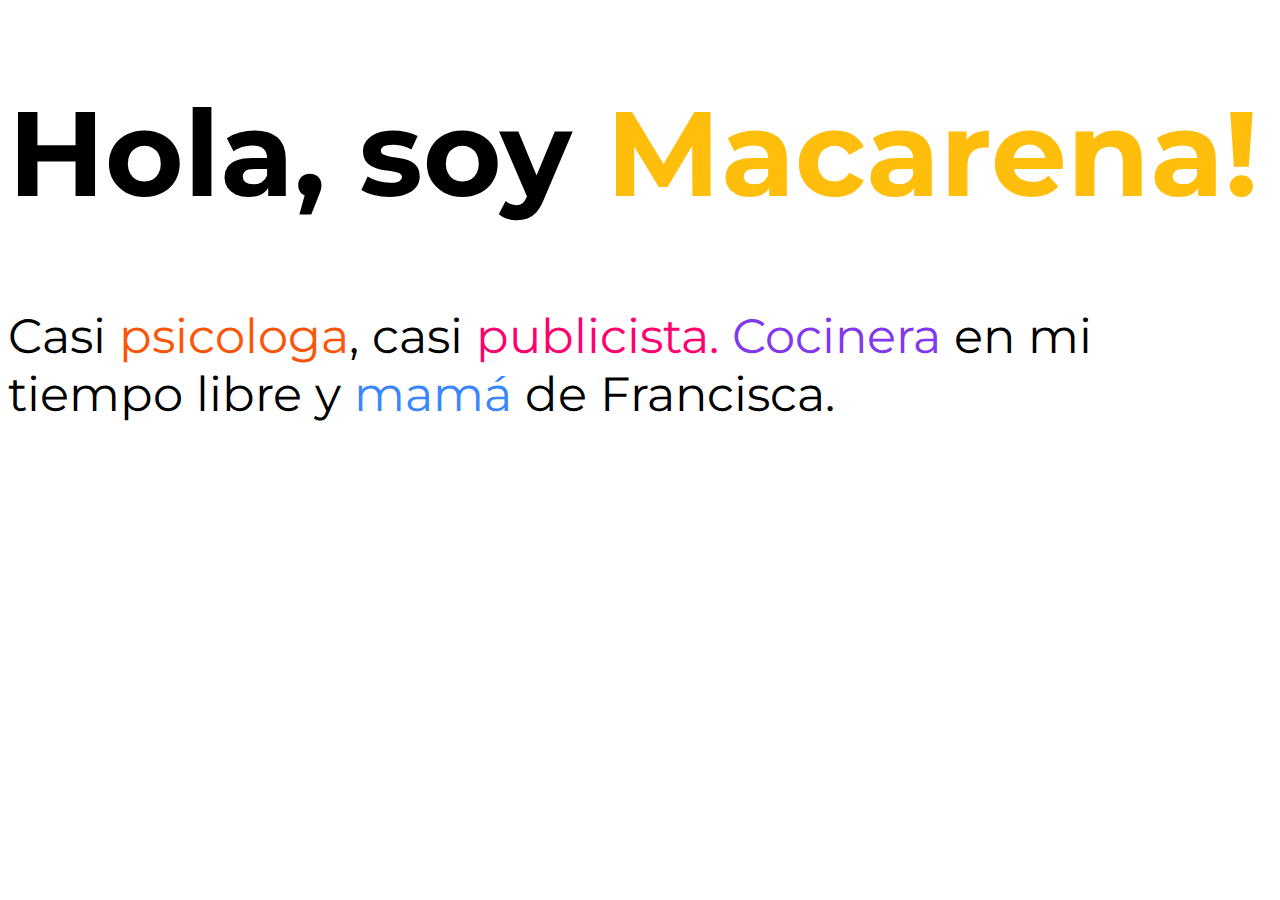
<file: index.html>
<!DOCTYPE html>
<html lang="en">
<head>
    <meta charset="UTF-8">
    <meta name="viewport" content="width=device-width, initial-scale=1.0">
    <title>Document</title>
</head>
<link rel="stylesheet" href="./style.css/style.css">

<body>
        <h1>
            <span class="Montserrat" > Hola, soy <span class="macarena">Macarena!</span> </h1>                        

        <p> 
            <span class="Montserrat">
            Casi <span class= "psicologa"> psicologa</span>, casi<span class="publicista"> publicista.</span> <span class="cocinera">Cocinera</span> en mi tiempo libre y <span class= "mama">mamá</span> de Francisca.</p>
            </span>

        </body>
</html>
</file>
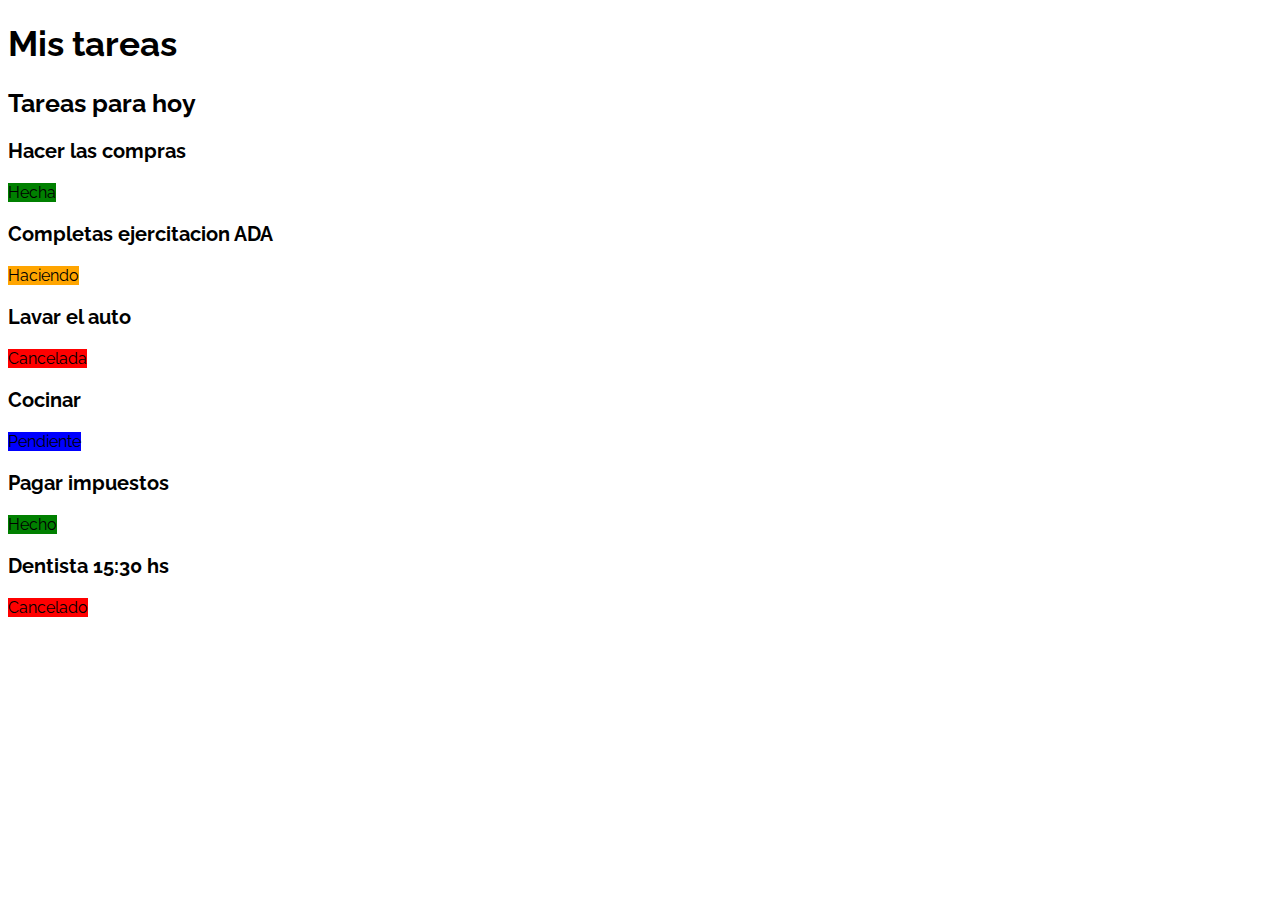
<file: index10.html>
<!DOCTYPE html>
<html lang="en">
<head>
    <meta charset="UTF-8">
    <meta name="viewport" content="width=device-width, initial-scale=1.0">
    <title>Document</title>
</head>

<link rel="stylesheet" href="./style.css/style10.css">

<body>

   <div class="fuente">
    <h1>Mis tareas</h1>
        <h2>Tareas para hoy</h2>
            <h3>Hacer las compras</h3>
            <span class="hecho">Hecha</span>
            <h3>Completas ejercitacion ADA</h3>
            <span class="haciendo">Haciendo</span>
            <h3>Lavar el auto</h3>
            <span class="cancel">Cancelada</span>
            <h3>Cocinar </h3>
            <span class="pendiente">Pendiente</span>
            <h3>Pagar impuestos</h3>
            <span class="hecho">Hecho</span>
            <h3>Dentista 15:30 hs</h3>
            <span class="cancel">Cancelado</span>
</div>

</body>
</html>
</file>
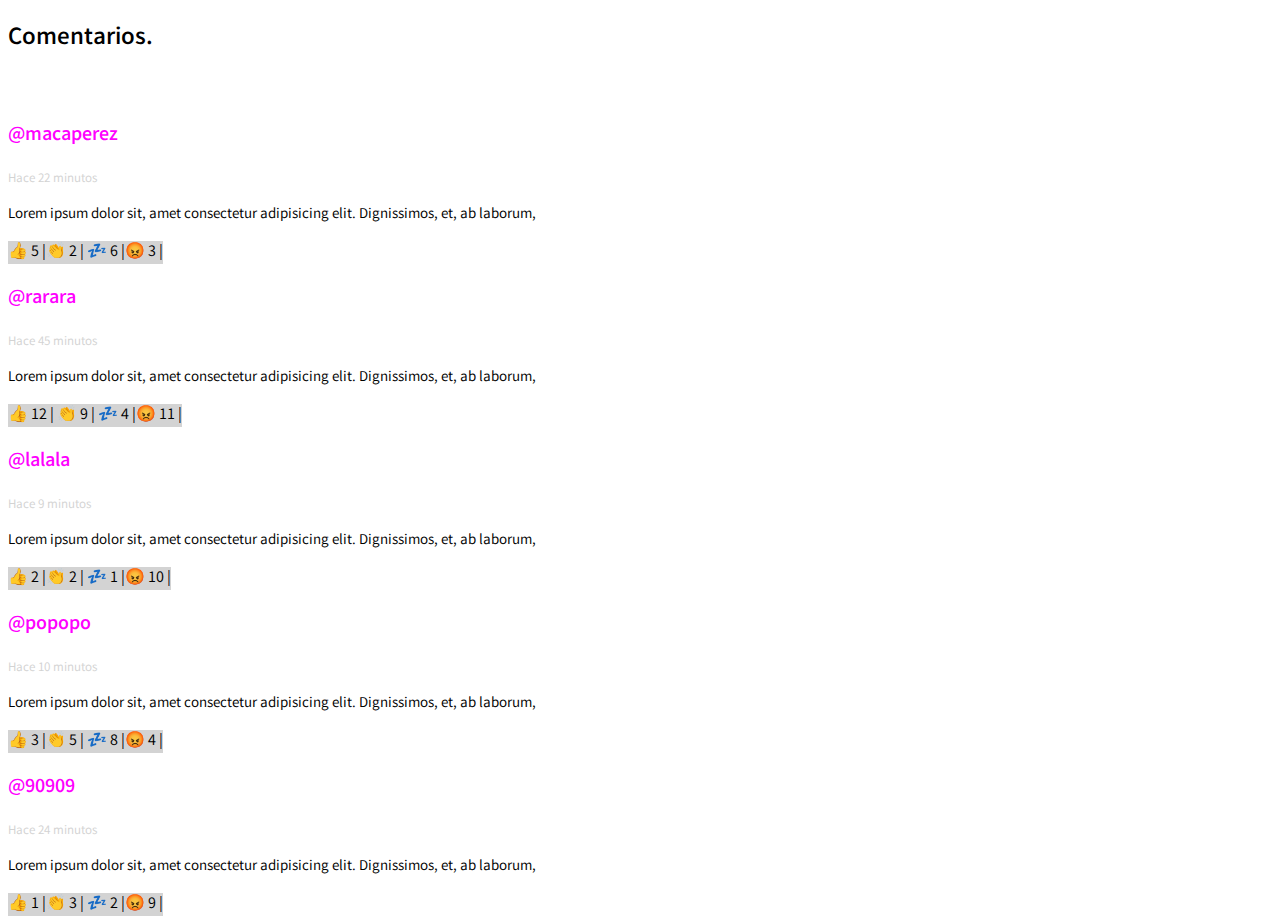
<file: index11.html>
<!DOCTYPE html>
<html lang="en">
<head>
    <meta charset="UTF-8">
    <meta name="viewport" content="width=device-width, initial-scale=1.0">
    <title>Document</title>
    
</head>

<link rel="stylesheet" href="./style.css/style11.css">

<body>
<div class="fuente">
    <h2>Comentarios.</h2>
<br>
        <h3><a href="htttp://a">@macaperez</a></h3> 
        <p class="fecha">Hace 22 minutos</p>
        <p>Lorem ipsum dolor sit, amet consectetur adipisicing elit. Dignissimos, et, ab laborum,</p>
        <span class="emoji">&#128077 5 |</span><span class="emoji">&#128079 2 | </span><span class="emoji">&#128164 6 |</span><span class="emoji">&#128545 3 |</span>
<br>
        <h3><a href="http://d">@rarara</a></h3> 
        <p class="fecha">Hace 45 minutos</p>
        <p>Lorem ipsum dolor sit, amet consectetur adipisicing elit. Dignissimos, et, ab laborum,</p>
        <span class="emoji">&#128077  12 | </span><span class="emoji">&#128079 9 | </span><span class="emoji">&#128164 4 |</span><span class="emoji">&#128545 11 |</span>
<br>
        <h3><a href="http://e">@lalala</a></h3> 
        <p class="fecha">Hace 9 minutos</p>
        <p>Lorem ipsum dolor sit, amet consectetur adipisicing elit. Dignissimos, et, ab laborum,</p>
        <span class="emoji">&#128077 2 |</span><span class="emoji">&#128079 2 | </span><span class="emoji">&#128164 1 |</span><span class="emoji">&#128545 10 |</span>
<br>
        <h3><a href="http:/">@popopo</a></h3> 
        <p class="fecha">Hace 10 minutos</p>
        <p>Lorem ipsum dolor sit, amet consectetur adipisicing elit. Dignissimos, et, ab laborum,</p>
        <span class="emoji">&#128077 3 |</span><span class="emoji">&#128079 5 | </span><span class="emoji">&#128164 8 |</span><span class="emoji">&#128545 4 |</span>
<br>
        <h3><a href="http://r">@90909</a></h3> 
        <p class="fecha">Hace 24 minutos</p>
        <p>Lorem ipsum dolor sit, amet consectetur adipisicing elit. Dignissimos, et, ab laborum,</p>
        <span class="emoji">&#128077 1 |</span><span class="emoji">&#128079 3 | </span><span class="emoji">&#128164 2 |</span><span class="emoji">&#128545 9 |</span>
</div>



</body>
</html>
</file>
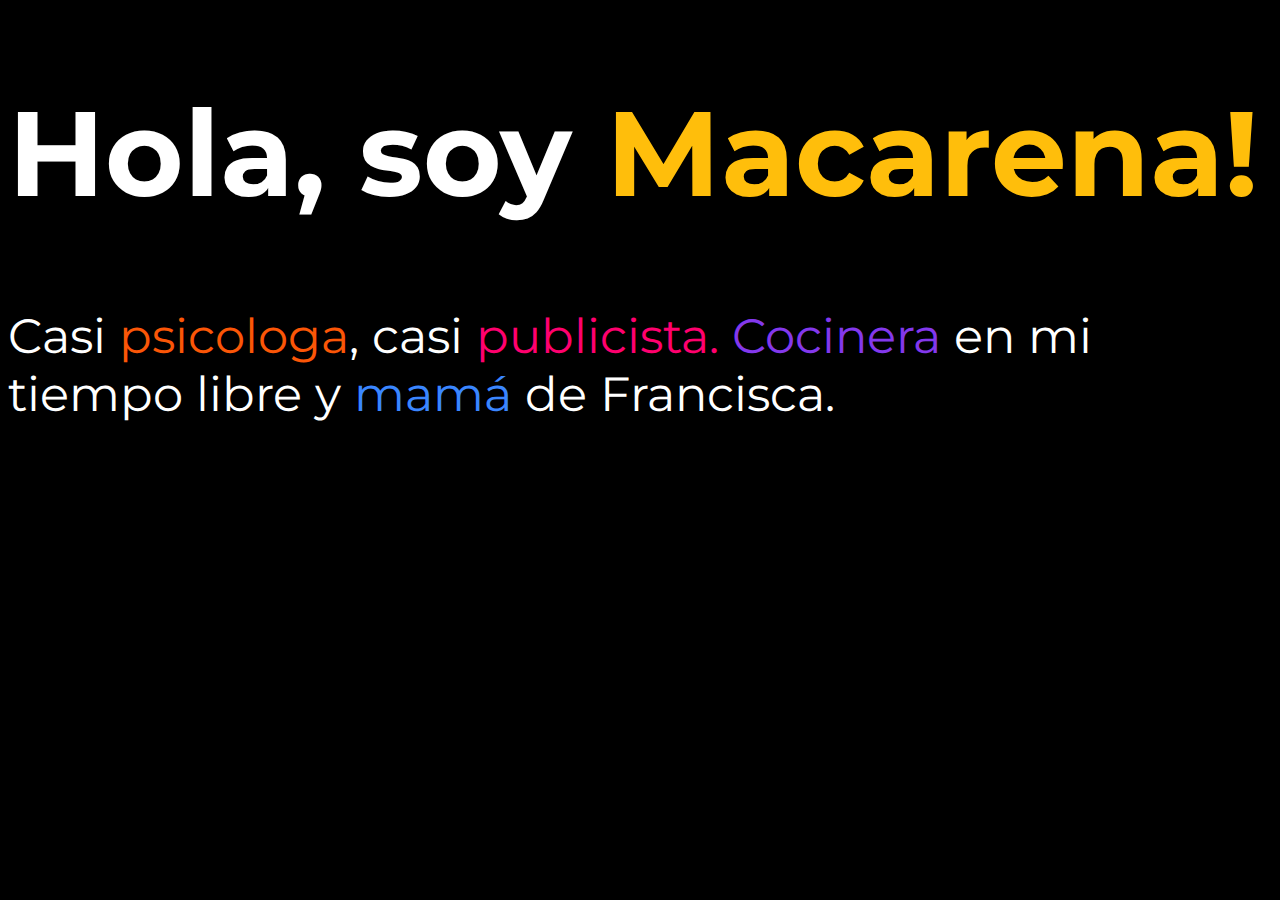
<file: index2.html>
<!DOCTYPE html>
<html lang="en">
<head>
    <meta charset="UTF-8">
    <meta name="viewport" content="width=device-width, initial-scale=1.0">
    <title>Document</title>
</head>

<link rel="stylesheet" href="./style.css/style2.css">

<body>
    
    <div class="letras">
        <h1>
            <span class="Montserrat" > Hola, soy <span class="macarena">Macarena!</span> </h1>                        

        <p> 
            <span class="Montserrat">
            Casi <span class= "psicologa"> psicologa</span>, casi<span class="publicista"> publicista.</span> <span class="cocinera">Cocinera</span> en mi tiempo libre y <span class= "mama">mamá</span> de Francisca.</p>
            </span>
    </div>
        </body>
</html>
</file>
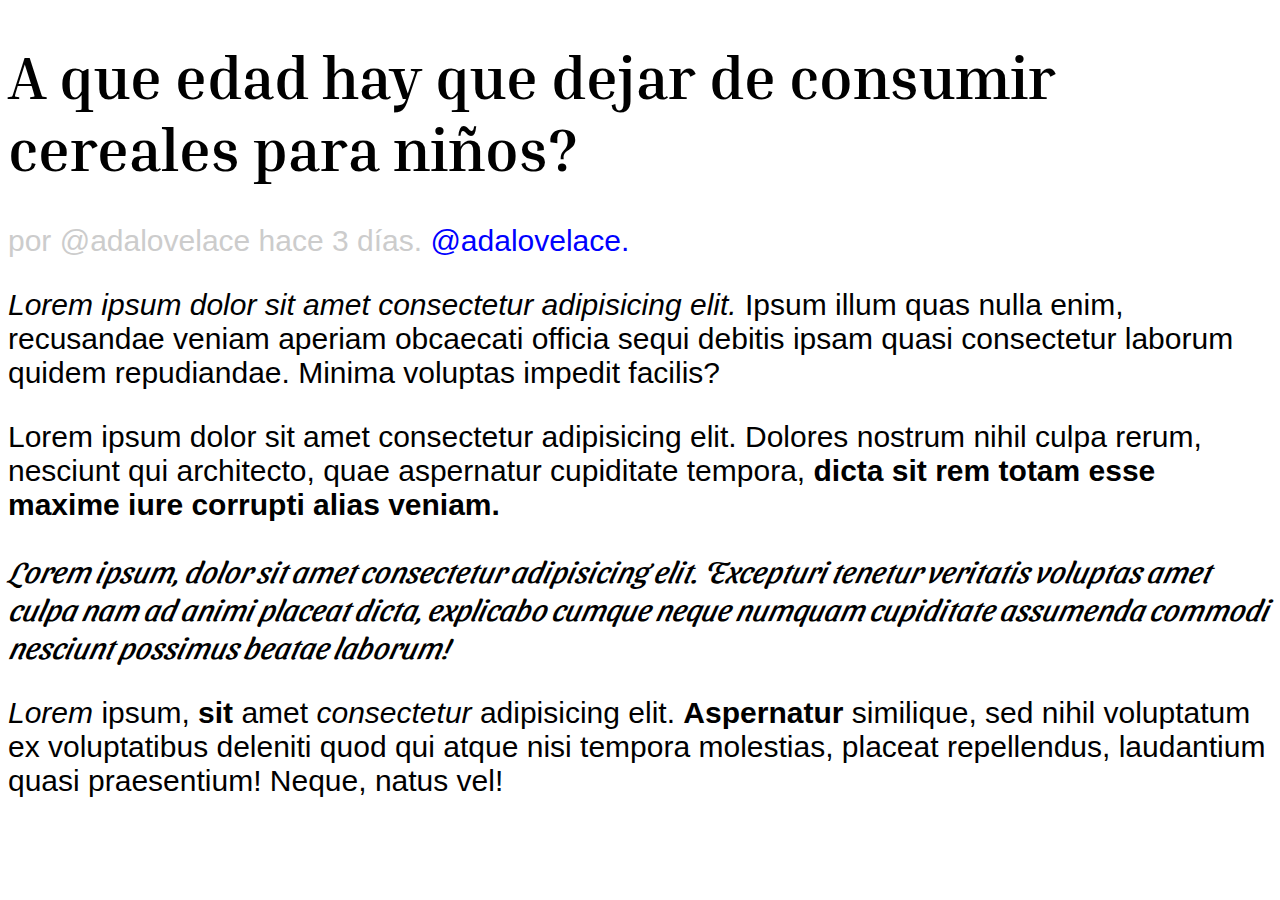
<file: index3.html>
<!DOCTYPE html>
<html lang="en">
<head>
    <meta charset="UTF-8">
    <meta name="viewport" content="width=device-width, initial-scale=1.0">
    <title>Document</title>
</head>
<link rel="stylesheet" href="./style.css/style3.css">
<body>
    <h1> A que edad hay que dejar de consumir cereales para niños?</h1>
    <div class="caja">

    <span class="publicado">por @adalovelace hace 3 días. <a class= "a" href=? style="text-decoration: none;">@adalovelace.</span></a>

    <p><i>Lorem ipsum dolor sit amet consectetur adipisicing elit.</i> Ipsum illum quas nulla enim, recusandae veniam aperiam obcaecati officia sequi debitis ipsam quasi consectetur laborum quidem repudiandae. Minima voluptas impedit facilis?</p>
    <p>Lorem ipsum dolor sit amet consectetur adipisicing elit. Dolores nostrum nihil culpa rerum, nesciunt qui architecto, quae aspernatur cupiditate tempora, <strong>dicta sit rem totam esse maxime iure corrupti alias veniam.</strong></p>
    <p><span class="distinto">Lorem ipsum, dolor sit amet consectetur adipisicing elit. Excepturi tenetur veritatis voluptas amet culpa nam ad animi placeat dicta, explicabo cumque neque numquam cupiditate assumenda commodi nesciunt possimus beatae laborum!</span></p>
    <p><i>Lorem</i> ipsum, <strong>sit</strong> amet <i>consectetur</i> adipisicing elit. <strong>Aspernatur</strong> similique, sed nihil voluptatum ex voluptatibus deleniti quod qui atque nisi tempora molestias, placeat repellendus, laudantium quasi praesentium! Neque, natus vel!</p>

    </div>


</body>
</html>
</file>
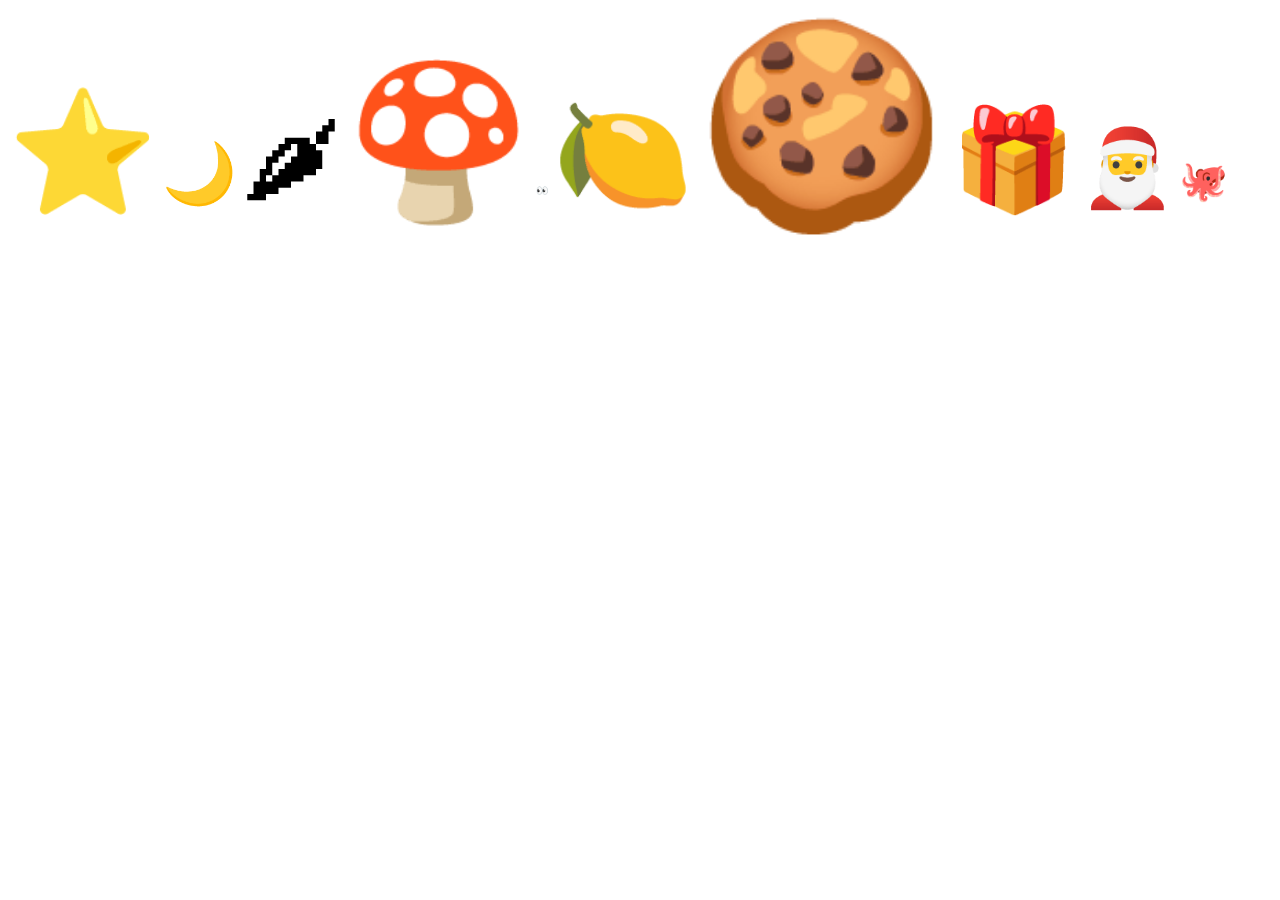
<file: index4.html>
<!DOCTYPE html>
<html lang="en">
<head>
    <meta charset="UTF-8">
    <meta name="viewport" content="width=device-width, initial-scale=1.0">
    <title>Document</title>
</head>
<body>
    <span style="font-size: 120px;">&#11088;</span>
    <span style="font-size: 60px;">&#127769</span>
    <span style="font-size: 100px;">&#127798</span>
    <span style="font-size: 150px;">&#127812</span>
    <span style="font-size: 10px;">&#128064</span>
    <span style="font-size: 113px;">&#127819</span>
    <span style="font-size: 200px;">&#127850</span>
    <span style="font-size: 100px;">&#127873</span>
    <span style="font-size: 76px;">&#127877</span>
    <span style="font-size: 39px;">&#128025</span>




</body>
</html>
</file>
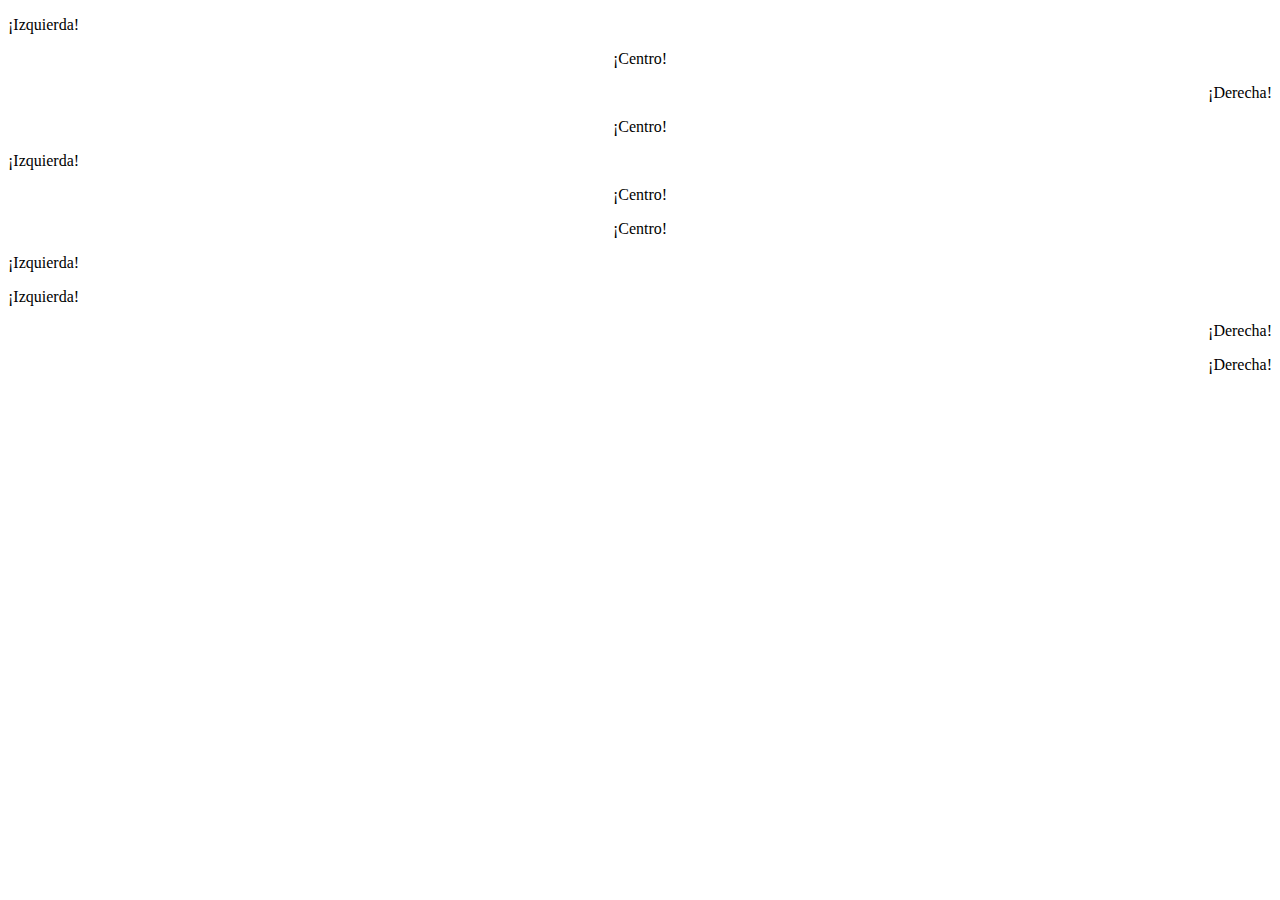
<file: index5.html>
<!DOCTYPE html>
<html lang="en">
<head>
    <meta charset="UTF-8">
    <meta name="viewport" content="width=device-width, initial-scale=1.0">
    <title>Document</title>
</head>
<link rel="stylesheet" href="./style.css/style5.css">
<body>


    <p class="izquierda">¡Izquierda!</p>
    <p class="centro">¡Centro!</p>
    <p class="derecha">¡Derecha!</p>
    <p class="centro">¡Centro!</p>
    <p class="izquierda">¡Izquierda!</p>
    <p class="centro">¡Centro!</p>
    <p class="centro">¡Centro!</p>
    <p class="izquierda">¡Izquierda!</p>
    <p class="izquierda">¡Izquierda!</p>
    <p class="derecha">¡Derecha!</p>
    <p class="derecha">¡Derecha!</p>
</body>
</html>
</file>
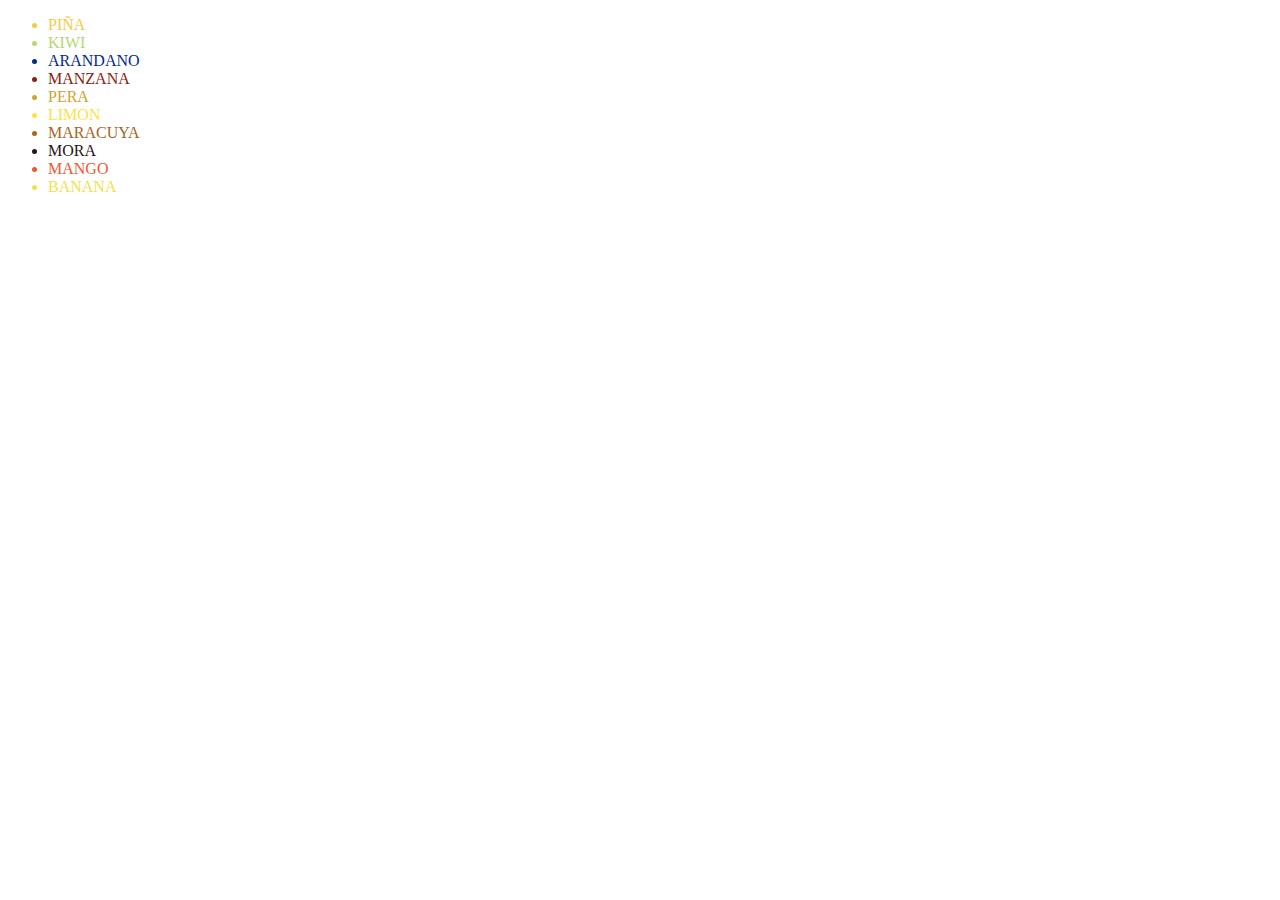
<file: index6.html>
<!DOCTYPE html>
<html lang="en">
<head>
    <meta charset="UTF-8">
    <meta name="viewport" content="width=device-width, initial-scale=1.0">
    <title>Document</title>
</head>

<link rel="stylesheet" href="./style.css/style6.css">
<body>
    
    <ul>
        <li class="pinia">PIÑA</li>
        <li class="kiwi">KIWI</li>
        <li class="arandano">ARANDANO</li>
        <li class="manzana">MANZANA</li>
        <li class="pera">PERA</li>
        <li class="limon">LIMON</li>
        <li class="maracuya">MARACUYA</li>
        <li class="mora">MORA</li>
        <li class="mango">MANGO</li>
        <li class="banana">BANANA</li>
    </ul>
</body>
</html>
</file>
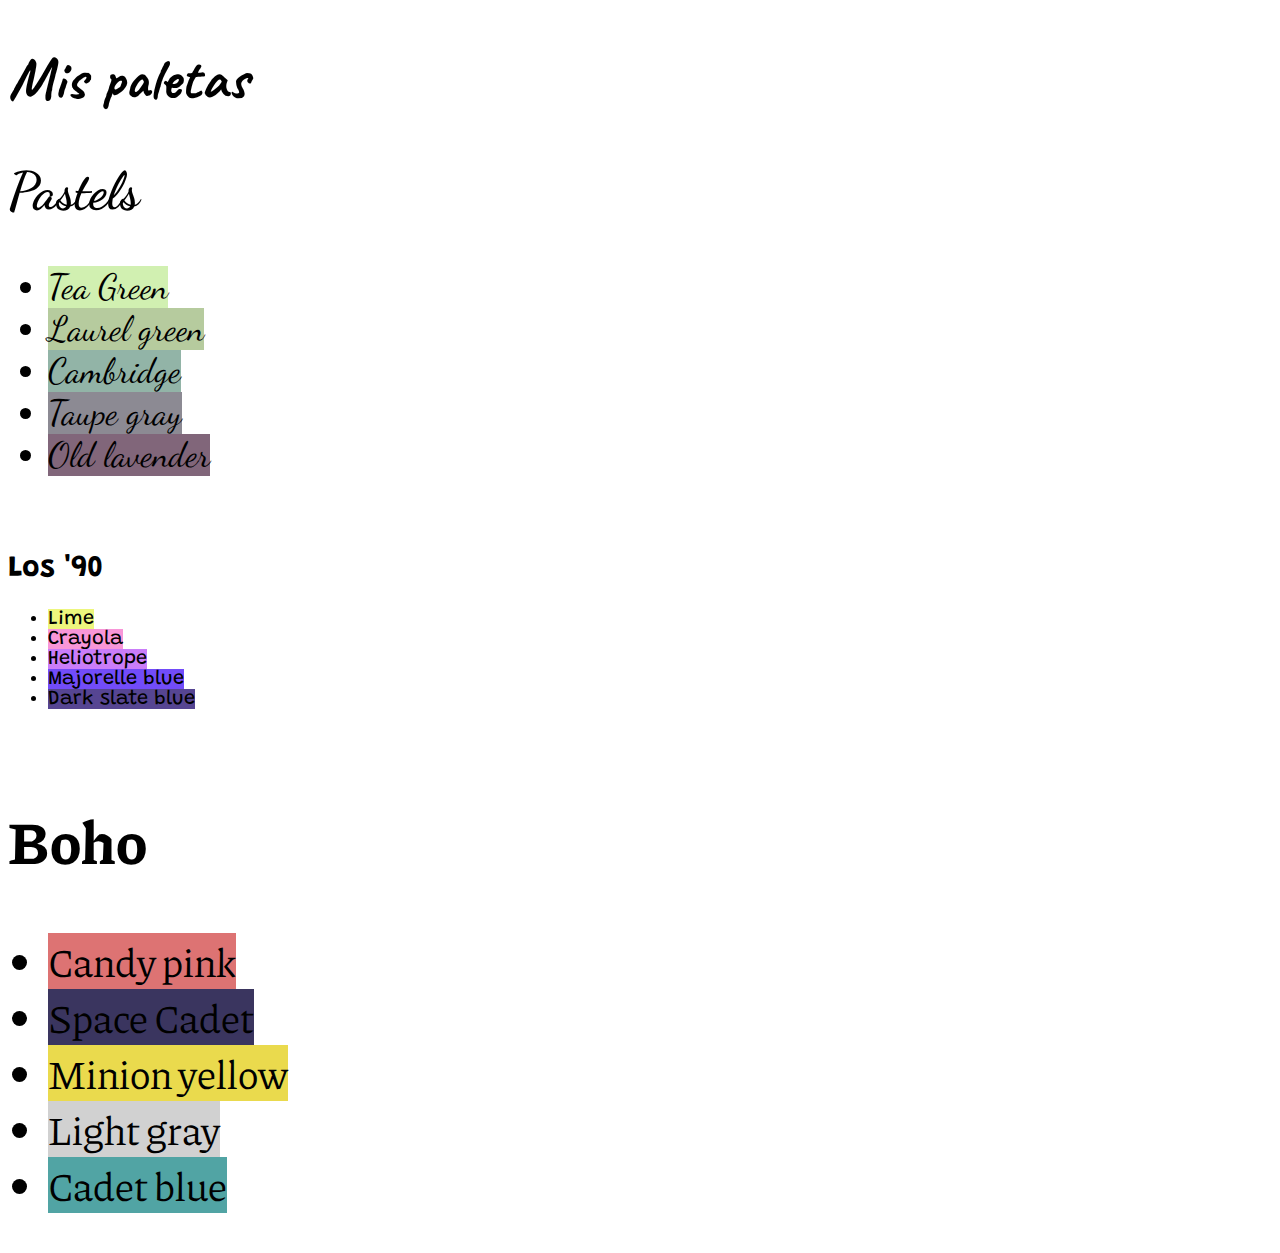
<file: index7.html>
<!DOCTYPE html>
<html lang="en">
<head>
    <meta charset="UTF-8">
    <meta name="viewport" content="width=device-width, initial-scale=1.0">
    <title>Document</title>
</head>

<link rel="stylesheet" href="./style.css/style7.css">
<body>

    <h1>Mis paletas</h1>

    <div class="pastels">
        <h2>Pastels</h2>
            <ul>
                <li><span class="te">Tea Green</span></li>
                <li><span class="laurel">Laurel green</span></li>
                <li><span class="cambri">Cambridge</span></li>
                <li><span class="taupe">Taupe gray</span> </li>
                <li><span class="old">Old lavender</span></li>
            </ul>
        </div>
        <br>
        <div class="noventas">
        <h2>Los '90</h2>
             <ul>
                 <li><span class="lime">Lime</span></li>
                 <li><span class="crayola">Crayola</span> </li>
                 <li><span class="helio">Heliotrope</span></li>
                 <li><span class="majo">Majorelle blue</span> </li>
                 <li><span class="Dark">Dark slate blue</span></li>
             </ul>
        </div>   
            <br>
       <div class="boho">
        <h2>Boho</h2>
             <ul>
                  <li><span class="candy">Candy pink</span></li>
                 <li><span class="space">Space Cadet</span></li>
                 <li><span class="mini">Minion yellow</span></li>
                 <li><span class="light">Light gray</span></li>
                 <li><span class="blue">Cadet blue</span></li>
            </ul>
       </div>    
</body>
</html>
</file>
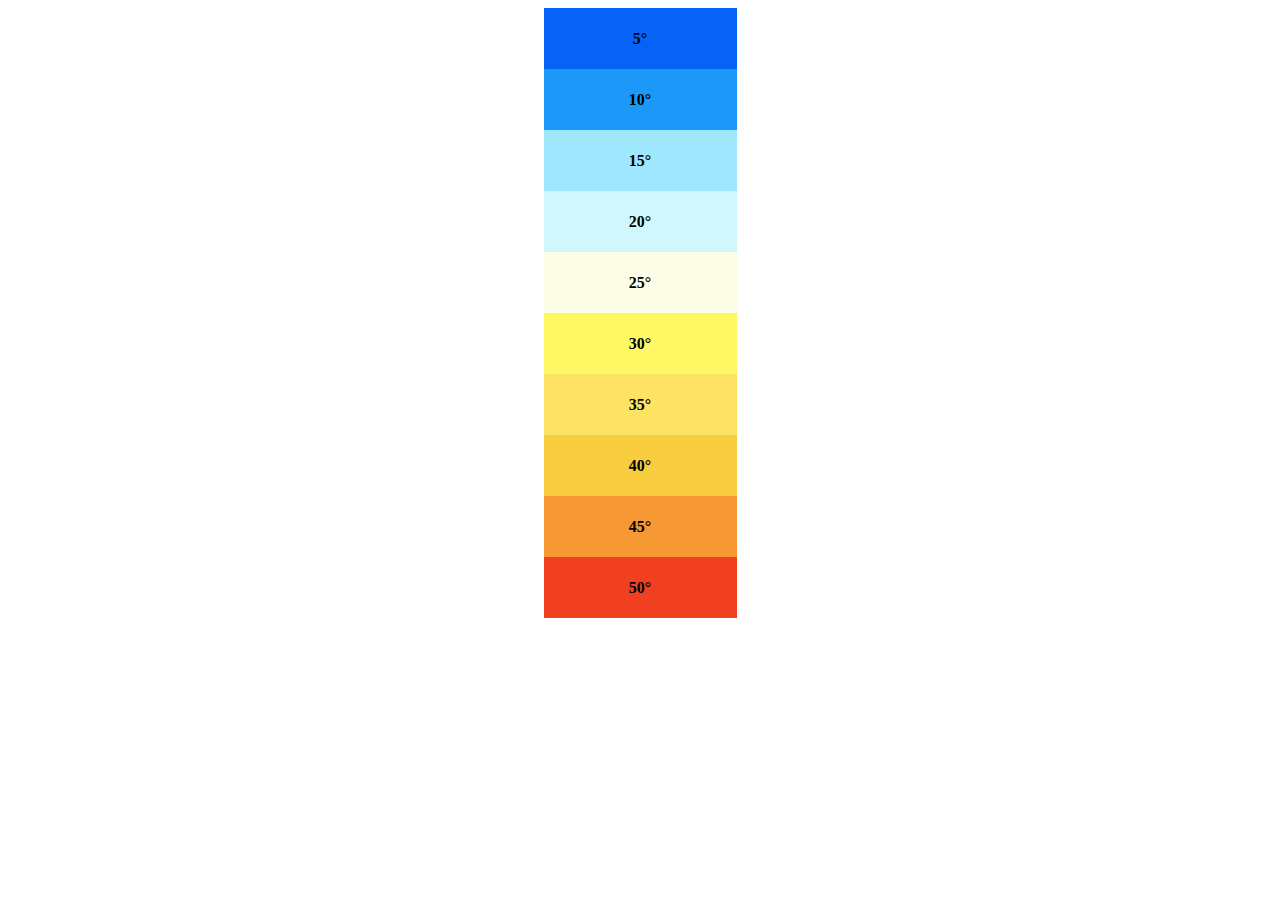
<file: index8.html>
<!DOCTYPE html>
<html lang="en">
<head>
    <meta charset="UTF-8">
    <meta name="viewport" content="width=device-width, initial-scale=1.0">
    <title>Document</title>
  <link rel="stylesheet" href="./style.css/style8.css">
</head>
<body>
    <div class="container">
        <div class="a">5°</div>
        <div class="b">10°</div>
        <div class="c">15°</div>
        <div class="d">20°</div>
        <div class="e">25°</div>
        <div class="f">30°</div>
        <div class="g">35°</div>
        <div class="h">40°</div>
        <div class="i">45°</div>
        <div class="j">50°</div>
    </div>
</body>
</html>
</file>
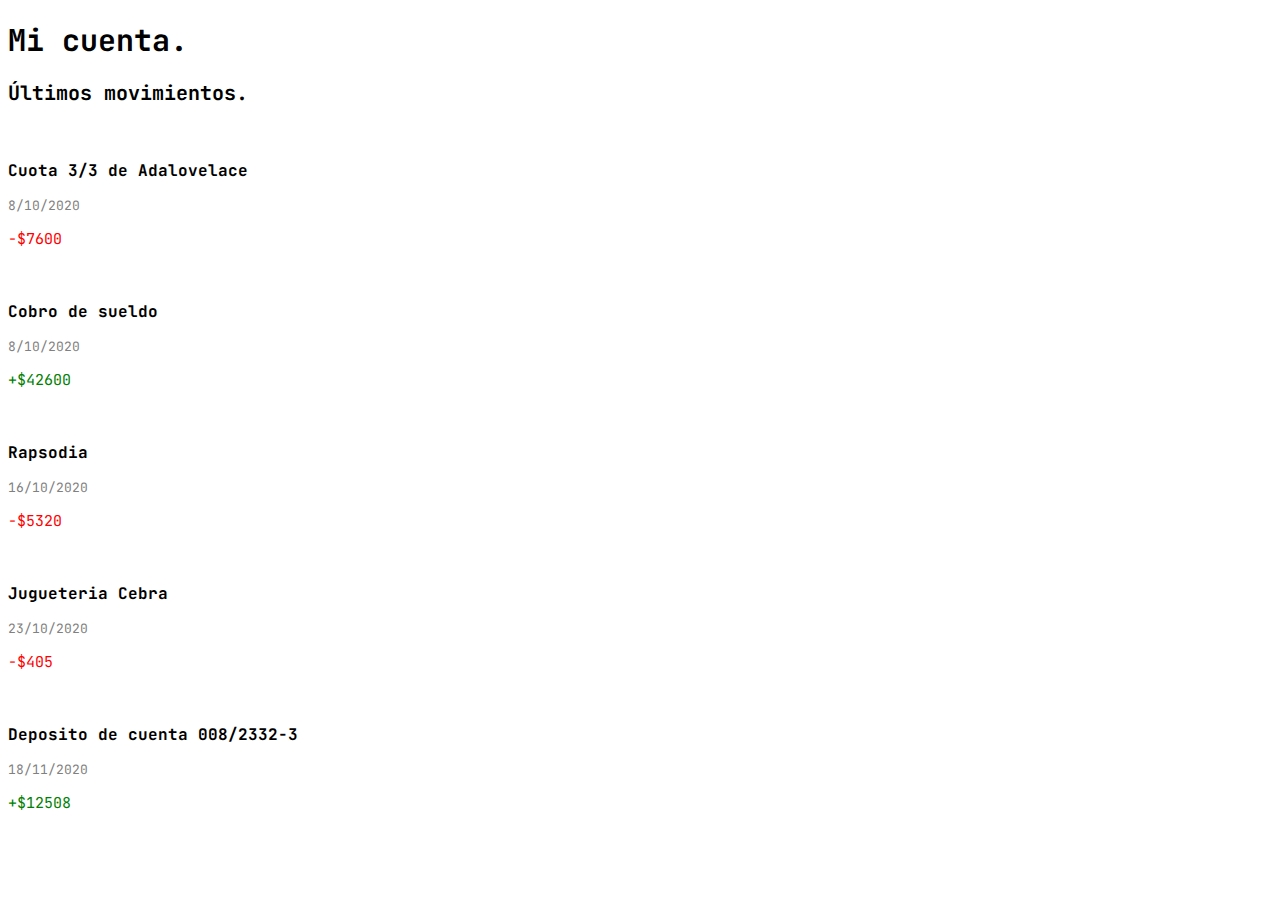
<file: index9.html>
<!DOCTYPE html>
<html lang="en">
<head>
    <meta charset="UTF-8">
    <meta name="viewport" content="width=device-width, initial-scale=1.0">
    <title>Document</title>
</head>
<link rel="stylesheet" href="./style.css/style9.css">
<body>
<div class="letra">
    <h1>Mi cuenta.</h1>
     <h2 >Últimos movimientos.</h2>
<br>
    <h3 class="mov">Cuota 3/3 de Adalovelace</h3>
        <p class="fecha">8/10/2020</p>
        <p class="negativo">-$7600</p>
<br>
    <h3 class="mov">Cobro de sueldo</h3>
        <p class="fecha">8/10/2020</p>
        <p class="positivo">+$42600</p>
<br>
    <h3 class="mov">Rapsodia</h3>
        <p class="fecha">16/10/2020</p>
        <p class="negativo">-$5320</p>
<br>
    <h3 class="mov">Jugueteria Cebra</h3>
        <p class="fecha">23/10/2020</p>
        <p class="negativo">-$405</p>
<br>
    <h3 class="mov">Deposito de cuenta 008/2332-3</h3>
        <p class="fecha">18/11/2020</p>
        <p class="positivo">+$12508</p>
</div>
</body>
</html>
</file>
<file: style.css/style.css>
@import url('https://fonts.googleapis.com/css2?family=Montserrat:wght@800&display=swap');

@import url('https://fonts.googleapis.com/css2?family=Montserrat:ital,wght@1,600&display=swap');

h1{

    font-family: 'Montserrat', sans-serif;
    font-size: 120px;
    
}

p{
    font-family: 'Montserrat', sans-serif;
    font-size: 48px;

}
.macarena{
    color :#FFBE0B;
    	}
.psicologa{
    color: #FB5607	;
}
.publicista{
    color: #FF006E	 ;
}
.cocinera{
    color: #8338EC;
}
.mama{
    color: #3A86FF	;
}
</file>
<file: style.css/style10.css>
@import url('https://fonts.googleapis.com/css2?family=Raleway:wght@100;200;300;400&display=swap');

.fuente{
    font-family: 'Raleway', sans-serif;

}
h1{
    font-size: 35px;
}
h2{
    font-size: 25px;
}
h3{
    font-size: 20px;
    
}
.hecho{
    background-color:#008000;
}
.pendiente{
    background-color:#0000ff;
}
.haciendo{
    background-color: #ffa500;
}
.cancel{
    background-color: #ff0000;
}
</file>
<file: style.css/style11.css>
@import url('https://fonts.googleapis.com/css2?family=Varta:wght@300;400;600&display=swap');

.fuente{
    font-family: 'Varta', sans-serif;

}
h2{
    font-size: 25px;
}
h3{
    font-size: 20px;
}
a{
    color:magenta;
    text-decoration: none;
}
p{
    font-size: 15px;
}
.fecha{
    font-size: 13px;
    color: lightgray;
}
.emoji{
    background-color: lightgray;
}
</file>
<file: style.css/style2.css>
@import url('https://fonts.googleapis.com/css2?family=Montserrat:wght@800&display=swap');

@import url('https://fonts.googleapis.com/css2?family=Montserrat:ital,wght@1,600&display=swap');

body{
    background-color: black;
    
}

.letras{
    color: white;
}

h1{
    
    font-family: 'Montserrat', sans-serif;
    font-size: 120px;
    
}

p{
    font-family: 'Montserrat', sans-serif;
    font-size: 48px;

}
.macarena{
    color :#FFBE0B;
    	}
.psicologa{
    color: #FB5607	;
}
.publicista{
    color: #FF006E	 ;
}
.cocinera{
    color: #8338EC;
}
.mama{
    color: #3A86FF	;
}
</file>
<file: style.css/style3.css>
@import url('https://fonts.googleapis.com/css2?family=Inria+Serif:wght@700&display=swap');
    
    @import url('https://fonts.googleapis.com/css2?family=Nerko+One&display=swap');

    @import url('https://fonts.googleapis.com/css2?family=Sansita+Swashed&display=swap');

h1{
    font-family: 'Inria Serif', serif;
    font-size: 60px;
}

.caja{
    font-family: 'Varta', sans-serif;
    font-size: 30px;
}

a{
    color: blue;
}
.publicado{
    color:  #cccccc;
}


.distinto{
    font-family: 'Sansita Swashed', cursive;
    font-style: italic;

}
</file>
<file: style.css/style5.css>
.izquierda{
    text-align:left;
}
.centro{
    text-align:center;

}
.derecha{
    text-align:right;
}
</file>
<file: style.css/style6.css>
.pinia{
        color: #f7ca3f;
    }
    .kiwi{
        color:#B3D871;

    }
    .arandano{
        color:#072A87;
    }
    .manzana{
        color: rgb(140, 33, 14);
    }
    .pera{
        color: rgb(205, 163, 49);
    }
    .limon{
        color: #FEE246;
    }
    .maracuya{
        color: #A7651E;
    }
    .mora{
        color: #271519;
    }
    .mango{
        color: #F25532;
    }
    .banana{
        color: #F5DF4E;
        
    }
</file>
<file: style.css/style7.css>
@import url('https://fonts.googleapis.com/css2?family=Caveat:wght@400;500;600;700&display=swap'); 
    @import url('https://fonts.googleapis.com/css2?family=Dancing+Script:wght@400;500;600;700&display=swap');
    @import url('https://fonts.googleapis.com/css2?family=Grandstander:wght@500&display=swap');
    @import url('https://fonts.googleapis.com/css2?family=Piazzolla:ital,wght@0,100;0,200;0,300;0,400;0,500;0,600;0,700;0,800;0,900;1,100;1,200;1,300;1,400;1,500;1,600;1,700;1,800;1,900&display=swap');

h1{
    font-family: 'Caveat', cursive;
    font-size: 60px;

}
.pastels{
    font-family: 'Dancing Script', cursive;
    font-size: 35px; ;

}
.noventas{
    font-family: 'Grandstander', cursive;
    font-size: 20px;

}
.boho{
    font-family: 'Piazzolla', serif;
    font-size: 40px;
}
.te{
    background-color:#D1F0B1;

}
.laurel{
    background-color:#B6CB9E

}
.cambri{
    background-color:#92B4A7;

}
.taupe{
    background-color:#8C8A93;

}
.old{
    background-color:#81667A;

}
.lime{
    background-color:rgb(237, 246, 125)

}
.crayola{
    background-color:rgb(248, 150, 216)

}
.helio{
    background-color:rgb(202, 125, 249)

}
.majo{
    background-color:rgb(114, 76, 249)
 
}
.Dark{
    background-color:rgb(86, 69, 146)

}
.candy{
    background-color:hsl(0, 61%, 66%)

}    
.space{
    background-color:hsl(248, 29%, 29%)

}
.mini{
    background-color:hsl(54, 79%, 61%)

}
.light{
    background-color:hsl(0, 0%, 82%)

}
.blue{
    background-color:hsl(180, 34%, 48%)

}
</file>
<file: style.css/style8.css>
.a{
    background-color: #0763F7;
    height: 61px;
    width: 193px;
    border: none;
    display: flex;
    flex-direction: column;
    justify-content: center;
    margin: 0 auto;
    font-weight: bold;
    text-align: center;

}
.b{
    background-color:  #1C99F8;
    height: 61px;
    width: 193px;
    border: none;
    display: flex;
    flex-direction: column;
    justify-content: center;
    margin: 0 auto;
    font-weight: bold;
    text-align: center;
}
.c{
    background-color:#9FE7FC;
    height: 61px;
    width: 193px;
    border: none;
    display: flex;
    flex-direction: column;
    justify-content: center;
    margin: 0 auto;
    font-weight: bold;
    text-align: center;
}
.d{
    background-color:#D0F8FC;
    height: 61px;
    width: 193px;
    border: none;
    display: flex;
    flex-direction: column;
    justify-content: center;
    margin: 0 auto;
    font-weight: bold;
    text-align: center;
}
.e{
    background-color:#FCFDE6;
    height: 61px;
    width: 193px;
    border: none;
    display: flex;
    flex-direction: column;
    justify-content: center;
    margin: 0 auto;
    font-weight: bold;
    text-align: center;
}
.f{
    background-color:#FEF865;
    height: 61px;
    width: 193px;
    border: none;
    display: flex;
    flex-direction: column;
    justify-content: center;
    margin: 0 auto;
    font-weight: bold;
    text-align: center;
}
.g{
    background-color:#fce364;
    height: 61px;
    width: 193px;
    border: none;
    display: flex;
    flex-direction: column;
    justify-content: center;
    margin: 0 auto;
    font-weight: bold;
    text-align: center;
}
.h{
    background-color:#F9CD40;
    height: 61px;
    width: 193px;
    border: none;
    display: flex;
    flex-direction: column;
    justify-content: center;
    margin: 0 auto;
    font-weight: bold;
    text-align: center;
}
.i{
    background-color:#F69834;
    height: 61px;
    width: 193px;
    border: none;
    display: flex;
    flex-direction: column;
    justify-content: center;
    margin: 0 auto;
    font-weight: bold;
    text-align: center;
}
.j{
    background-color:#F14020;
    height: 61px;
    width: 193px;
    border: none;
    display: flex;
    flex-direction: column;
    justify-content: center;
    margin: 0 auto;
    font-weight: bold;
    text-align: center;
}
</file>
<file: style.css/style9.css>
@import url('https://fonts.googleapis.com/css2?family=JetBrains+Mono:wght@500&display=swap');

.letra{
    font-family: 'JetBrains Mono', monospace;

}
h1{
    font-size:30px
}
h2{
    font-size: 20px;
}
.mov{
    font-size: 16px;
}
.fecha{
    font-size:13px;
    color: #808080;
}
.positivo{
    font-size: 15px;
    color: #008000;
}
.negativo{
    font-size: 15px;
    color: #ff0000;

}
</file>
